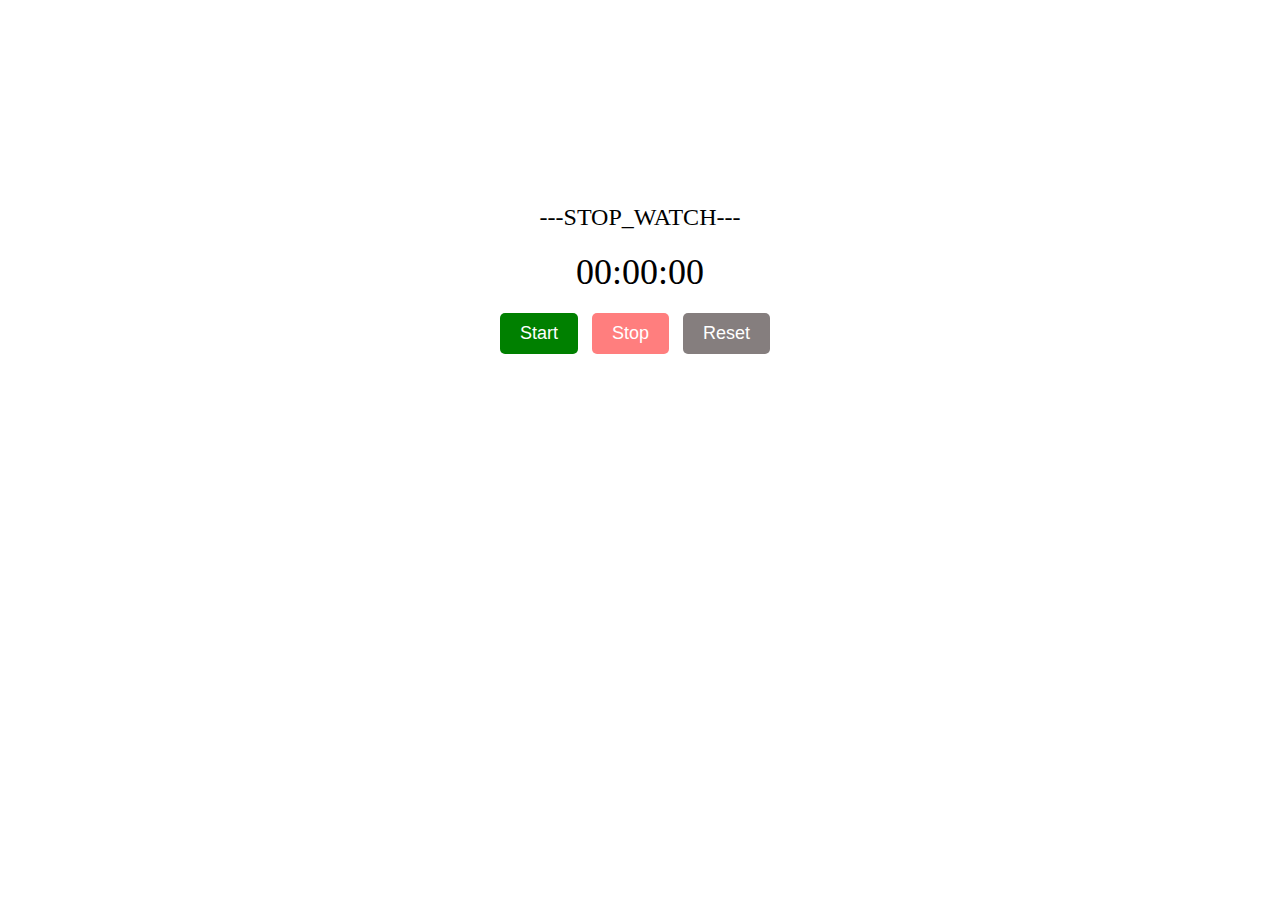
<file: 03-stop-watch/index.html>
<!DOCTYPE html>
<html lang="en">
<head>
  <meta charset="UTF-8">
  <meta name="viewport" content="width=device-width, initial-scale=1.0">
  <title>STOP WATCH</title>
  <link rel="stylesheet" href="style.css">
  <script src="script.js"></script>
</head>
<body>
  <div>
    <p class="title">---STOP_WATCH---</p>
    <div class="js-display display">00:00:00</div>
    <button class="js-start start" onclick="start()">Start</button>
    <button class="js-stop stop" onclick="stop()" disabled>Stop</button>
    <button class="js-reset reset" onclick="reset()">Reset</button>
  </div>
 
  
</body>
</html>
</file>
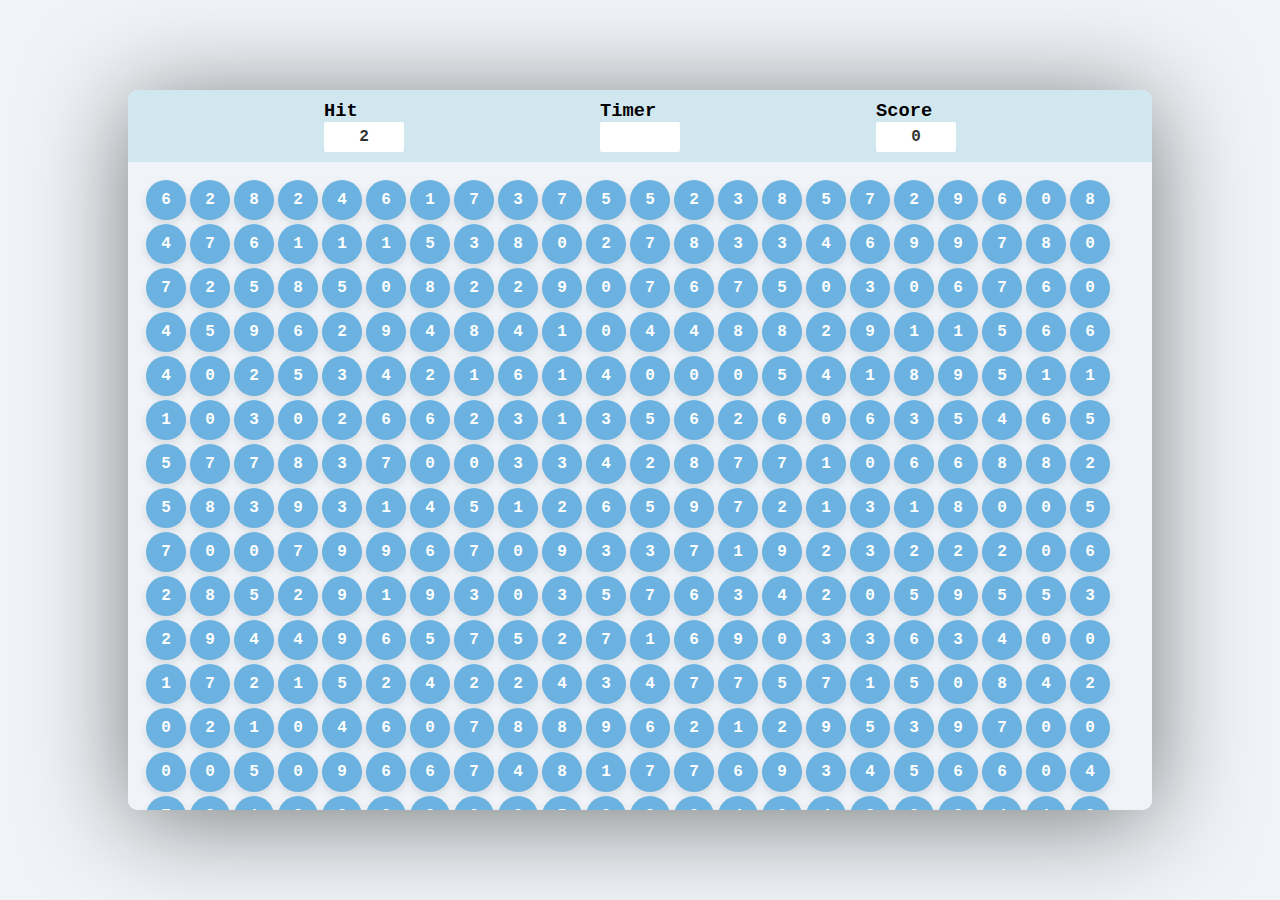
<file: 09-hit-boxes-game/index.html>
<!DOCTYPE html>
<html lang="en">
  <head>
    <meta charset="UTF-8" />
    <meta name="viewport" content="width=device-width, initial-scale=1.0" />
    <title>Practice 02</title>
    <link rel="stylesheet" href="style.css" />
  </head>
  <body>
    <div class="container">
      <div id="center">
        <div class="scoreboard">
          <div class="Hit">
            <h3>Hit</h3>
            <div id="hitVal" class="box"></div>
          </div>
          <div class="Timer">
            <h3>Timer</h3>
            <div id="time" class="box"></div>
          </div>
          <div class="score">
            <h3>Score</h3>
            <div id="score" class="box">0</div>
          </div>
        </div>

        <div class="playArea"></div>
      </div>
    </div>

    <script
      src="https://cdnjs.cloudflare.com/ajax/libs/gsap/3.9.1/gsap.min.js"
      integrity="sha512-H6cPm97FAsgIKmlBA4s774vqoN24V5gSQL4yBTDOY2su2DeXZVhQPxFK4P6GPdnZqM9fg1G3cMv5wD7e6cFLZQ=="
      crossorigin="anonymous"
      referrerpolicy="no-referrer"
    ></script>
    <script src="script.js"></script>
  </body>
</html>
</file>
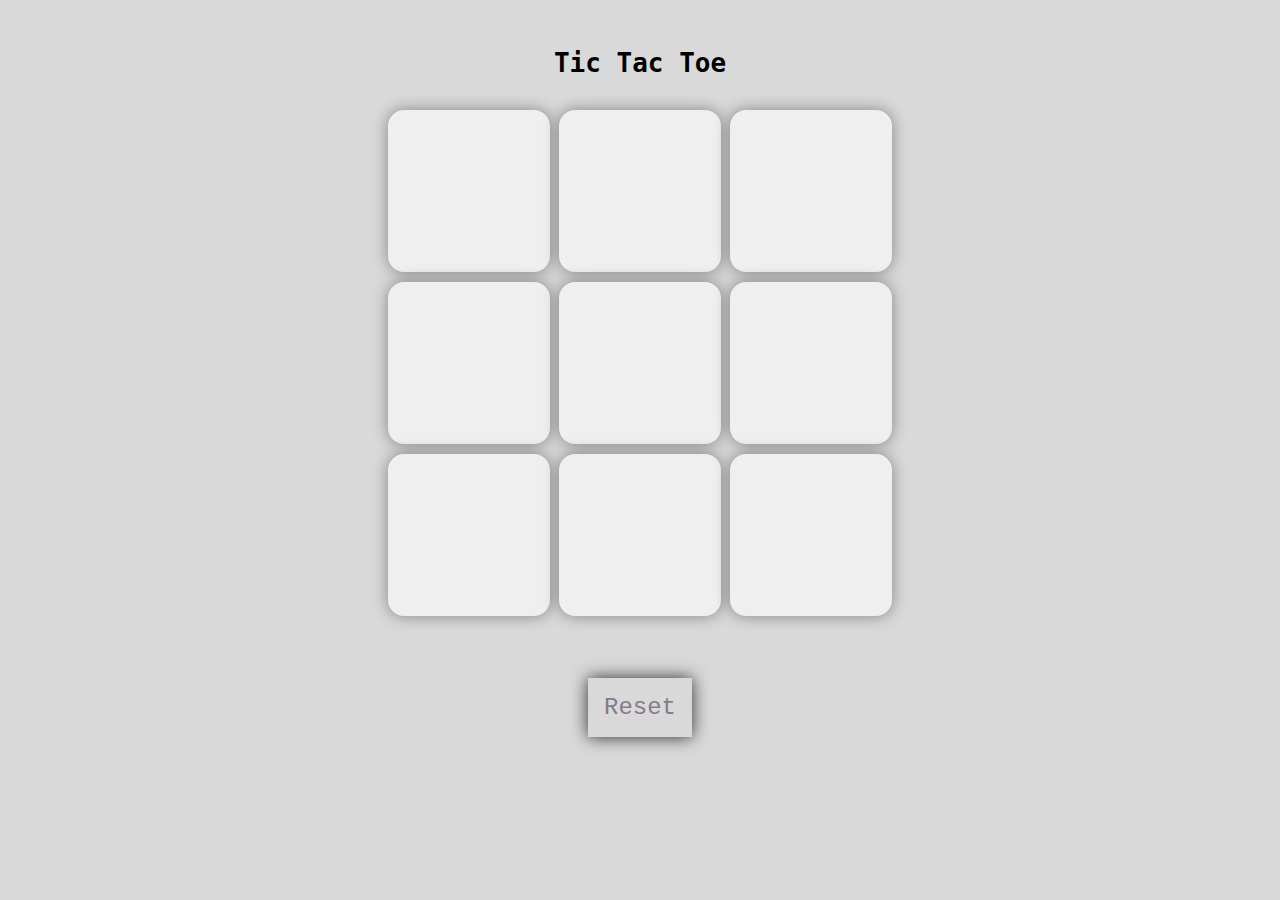
<file: 11-tic -tac-toe/index.html>
<!DOCTYPE html>
<html lang="en">
<head>
  <meta charset="UTF-8">
  <meta name="viewport" content="width=device-width, initial-scale=1.0">
  <title>Tic Tac Toe</title>
  <link rel="stylesheet" href="style.css">
</head>
<body>

  <main>
    <h1>Tic Tac Toe</h1>
    <div class="container">
      <div class="game">
        <button class="box js-box"></button>
        <button class="box js-box"></button>
        <button class="box js-box"></button>
        <button class="box js-box"></button>
        <button class="box js-box"></button>
        <button class="box js-box"></button>
        <button class="box js-box"></button>
        <button class="box js-box"></button>
        <button class="box js-box"></button>    
      </div>
    </div>
    <div class="msgContainer js-messageContainer hide ">
    <p class="result js-result msg ">Winner</p>
    <button class="newButton js-new-btn">New Game</button>
  </div>
    <button class="resetButton js-reset-btn">Reset</button>
  </main>
  <script src="script.js"></script>
</body>
</html>
</file>
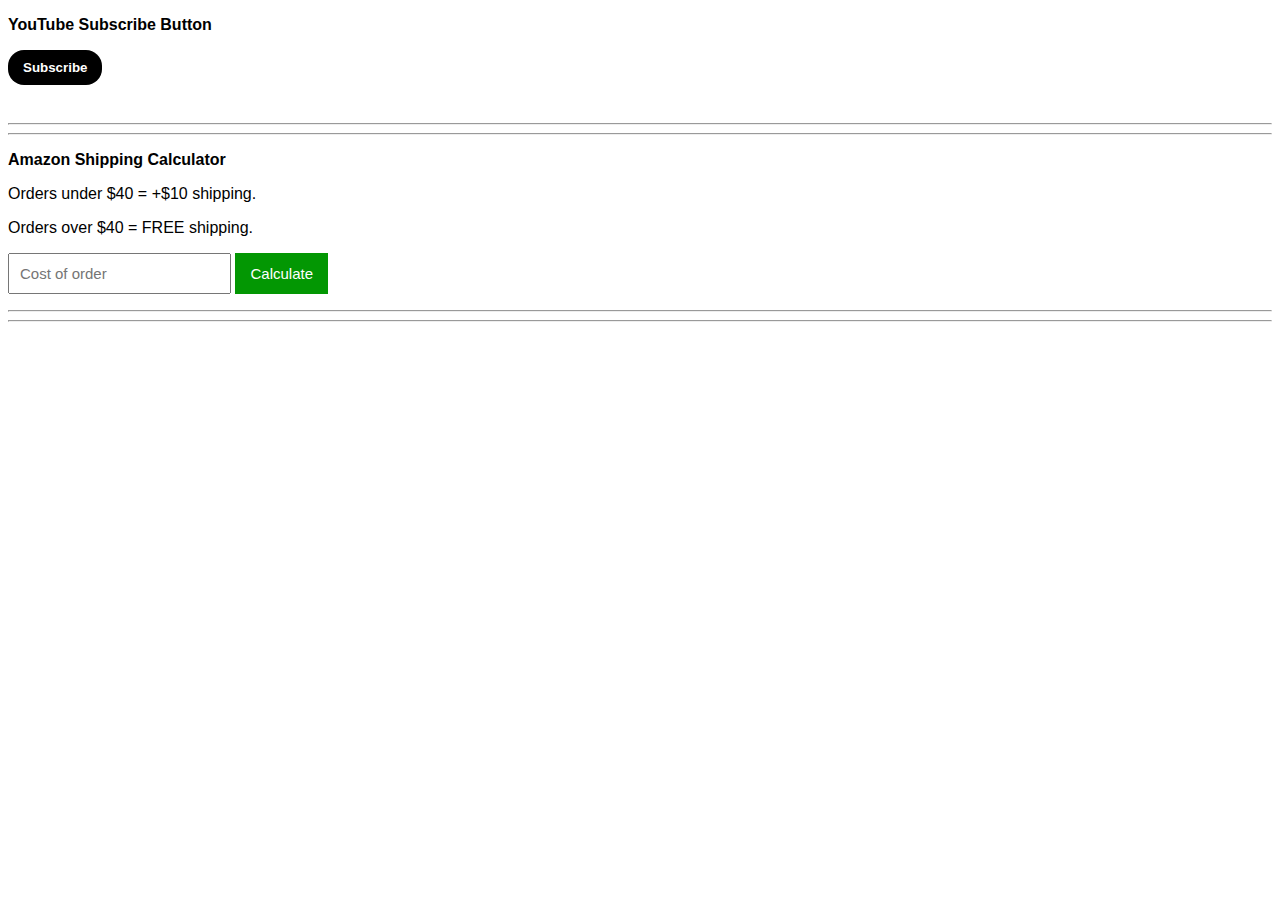
<file: 01-DOM/dom-project.html>
<!DOCTYPE html>
<html lang="en">
  <head>
    <meta charset="UTF-8" />
    <meta name="viewport" content="width=device-width, initial-scale=1.0" />
    <title>DOM Project</title>
    <style>
      body {
        font-family: Arial, Helvetica, sans-serif;
      }

      .subscribe-button {
        border: none;
        background-color: #000000;
        color: white;
        padding: 10px 15px;
        font-weight: bold;
        border-radius: 1rem;
        cursor: pointer;
        margin-bottom: 30px;
      }

      .is-subscribed {
        background-color: #f0f0f0;
        color: rgb(0, 0, 0);
      }

      .cost-input {
        font-size: 15px;
        padding: 10px;
      }

      .cal-button {
        border: none;
        font-size: 15px;
        padding: 12px 15px;
        color: white;
        background-color: rgb(3, 151, 3);
        cursor: pointer;
      }
    </style>
  </head>
  <body>
    <p style="font-weight: bold">YouTube Subscribe Button</p>

    <button
      class="js-subscribe-button subscribe-button"
      onclick=" 
  subscribe(); "
    >
      Subscribe
    </button>

    <hr />
    <hr />

    <p style="font-weight: bold">Amazon Shipping Calculator</p>

    <p>Orders under $40 = +$10 shipping.</p>

    <p>Orders over $40 = FREE shipping.</p>

    <input
      type="amount"
      placeholder="Cost of order"
      class="js-cost-input cost-input"
      onkeydown="

  handleCostKeyDown(event); //passing the event
 
  "
    />
    <button class="cal-button" onclick=" CalculateTotal();  ">Calculate</button>

    <p class="js-total-cost"></p>

    <hr />
    <hr />

    <script>
      function handleCostKeyDown(event) {
        //as the fn doesn't know the event
        if (event.key === "Enter") {
          CalculateTotal();
        }
      }

      function CalculateTotal() {
        const inputElement = document.querySelector(".js-cost-input");
        let cost = Number(inputElement.value);

        if (cost < 40) {
          cost = cost + 10;
        } else {
          cost = cost;
        }

        document.querySelector(".js-total-cost").innerHTML = `$${cost}`;
      }

      function subscribe() {
        const buttonElement = document.querySelector(".js-subscribe-button");

        if (buttonElement.innerText === "Subscribe") {
          buttonElement.innerHTML = "Subscribed";
          buttonElement.classList.add("is-subscribed");
        } else {
          buttonElement.innerHTML = "Subscribe";
          buttonElement.classList.remove("is-subscribed");
        }
      }
    </script>
  </body>
</html>
</file>
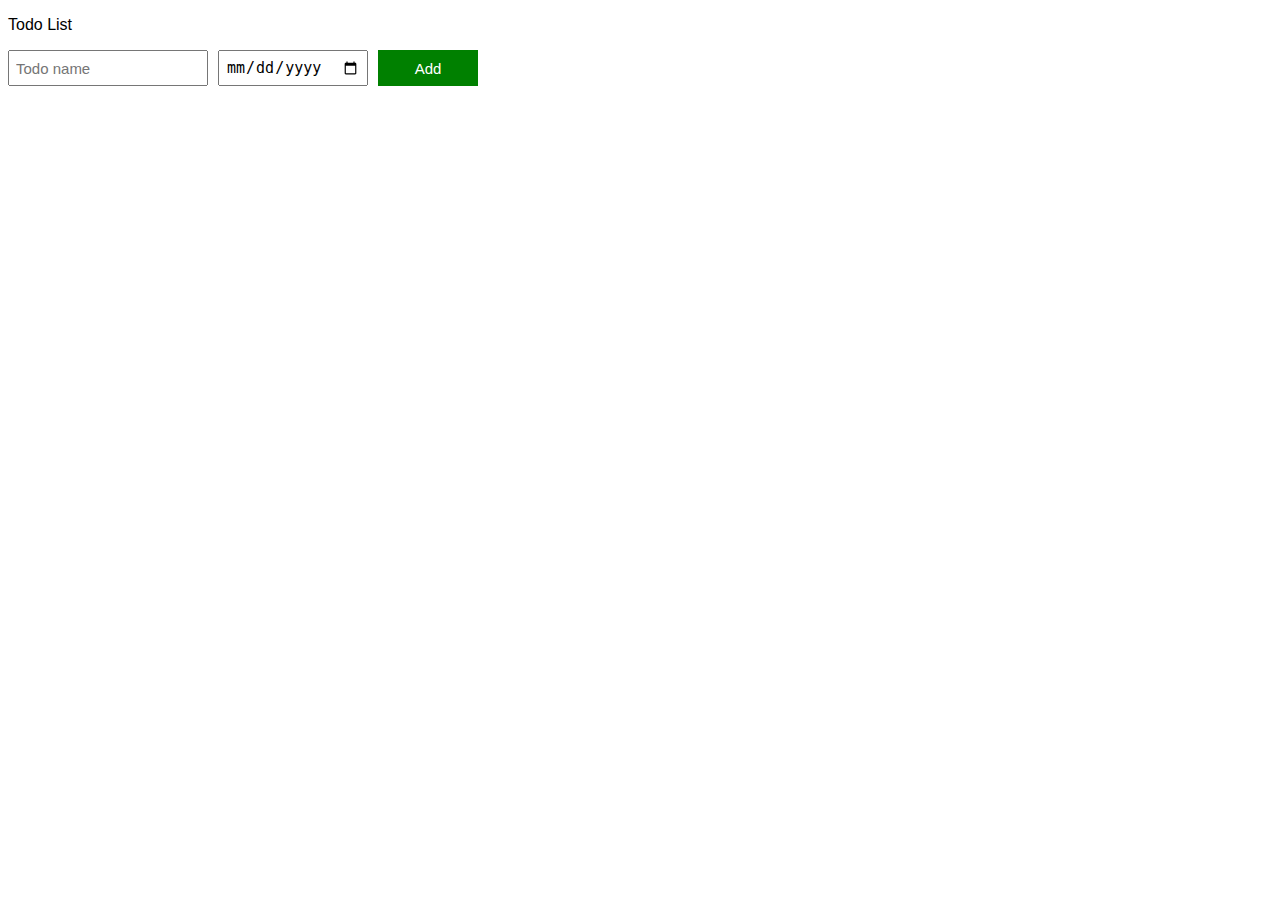
<file: 02-todo-list/todo-list.html>
<!DOCTYPE html>
<html lang="en">
<head>
  <meta charset="UTF-8">
  <meta name="viewport" content="width=device-width, initial-scale=1.0">
  <title>todo-list</title>
  <script src="todo-list.js"></script>
  <link rel="stylesheet" href="todo-list.css">
</head>
<body>

  <p>Todo List</p>

  <div class="todo-input-grid">
    <input type="text" placeholder="Todo name" class="js-name-input  name-input">
    <input type="date" class="js-dueDate-input dueDate-input">
    <button class="js-addButton add-button" onclick="
    addTodo()">Add</button>
  </div>

  <div class="js-todo-list  todo-grid "></div>
  
</body>
</html>
</file>
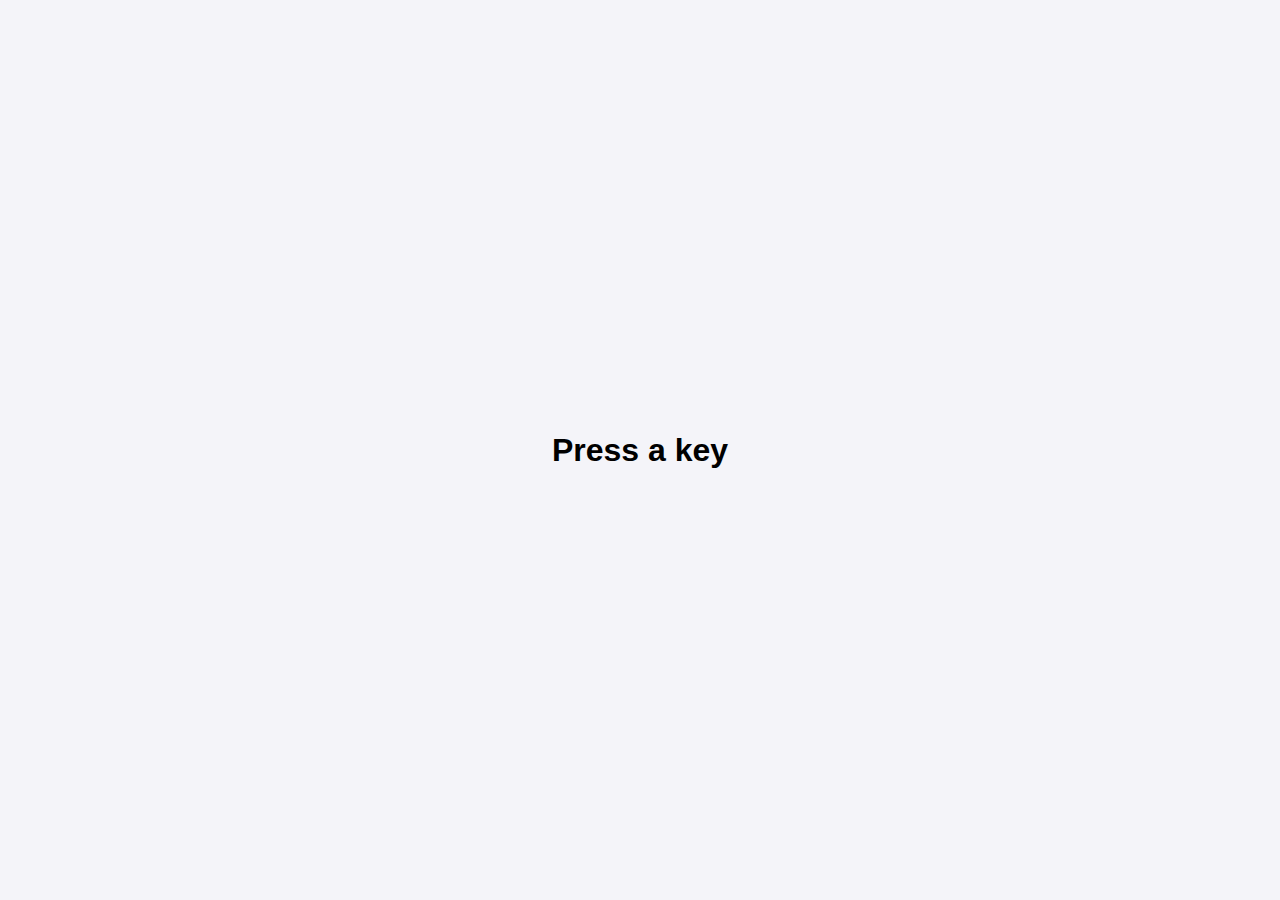
<file: 04-key-capture/keycapture.html>
<!DOCTYPE html>
<html lang="en">
<head>
  <meta charset="UTF-8">
  <meta name="viewport" content="width=device-width, initial-scale=1.0">
  <title>Document</title>
  <style>
    body {
      font-family: Arial, sans-serif;
      background-color: #f4f4f9;
      display: flex;
      justify-content: center;
      align-items: center;
      height: 100vh;
      margin: 0;
    }
    #key {
      text-align: center;
      margin-bottom: 20px;
    }
    table {
      width: 50%;
      margin: 0 auto;
      border-collapse: collapse;
      box-shadow: 0 2px 4px rgba(0, 0, 0, 0.1);
      background-color: #fff;
    }
    th, td {
      padding: 12px 15px;
      text-align: center;
      border: 1px solid #ddd;
    }
    th {
      background-color: #007bff;
      color: #fff;
      text-transform: uppercase;
    }
    tr:nth-child(even) {
      background-color: #f2f2f2;
    }
  </style>
</head>
<body>
  <h1 id="key">Press a key</h1>

  <script>
    const key = document.getElementById('key');

    window.addEventListener('keydown', (e) => {
      key.innerHTML = `
      <table>
        <tr>
          <th>Key</th>
          <th>Keycode</th>
          <th>Code</th>
        </tr>
        <tr>
          <td>${e.key}</td>
          <td>${e.keyCode}</td>
          <td>${e.code}</td>
        </tr>
      </table>`;
    });
  </script>
</body>
</html>
</file>
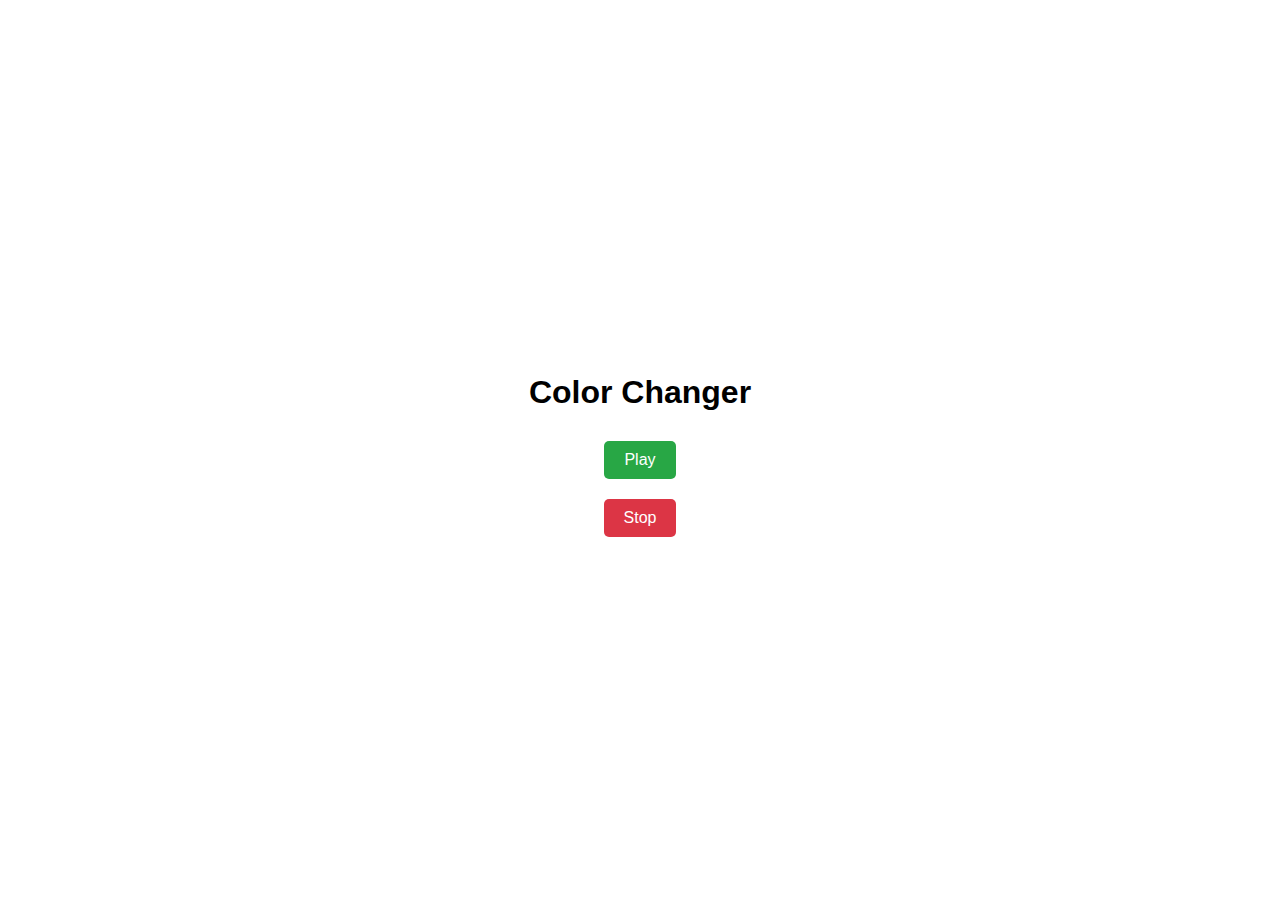
<file: 05-random-color-picker/randomColor.html>
<!DOCTYPE html>
<html lang="en">
<head>
  <meta charset="UTF-8">
  <meta name="viewport" content="width=device-width, initial-scale=1.0">
  <title>Color Changer</title>
  <style>
    body {
      font-family: Arial, sans-serif;
      display: flex;
      flex-direction: column;
      justify-content: center;
      align-items: center;
      height: 100vh;
      margin: 0;
      transition: background-color 0.5s ease;
    }
    h1 {
      margin-bottom: 20px;
    }
    button {
      padding: 10px 20px;
      margin: 10px;
      font-size: 16px;
      border: none;
      border-radius: 5px;
      cursor: pointer;
      transition: background-color 0.3s ease, transform 0.2s ease;
    }
    #play {
      background-color: #28a745;
      color: #fff;
    }
    #play:hover {
      background-color: #218838;
      transform: scale(1.1);
    }
    #stop {
      background-color: #dc3545;
      color: #fff;
    }
    #stop:hover {
      background-color: #c82333;
      transform: scale(1.1);
    }
  </style>
</head>
<body>
  <h1>Color Changer</h1>
  <button id="play">Play</button>
  <button id="stop">Stop</button>

  <script>
    const randomColor = function() {
      const hex = "123456789ABCDEF";
      let color = "#";
      for (let i = 0; i < 6; i++) {
        color += hex[Math.floor(Math.random() * 16)];
      }
      return color;
    }

    let stopcolor;
    function changeColor() {
      stopcolor = setInterval(changeBgColor, 200);
      function changeBgColor() {
        document.body.style.backgroundColor = randomColor();
      }
    }

    function stopChangeColor() {
      clearInterval(stopcolor);
      stopcolor = null;
    }

    document.querySelector('#play').addEventListener('click', changeColor);
    document.querySelector('#stop').addEventListener('click', stopChangeColor);
  </script>
</body>
</html>
</file>
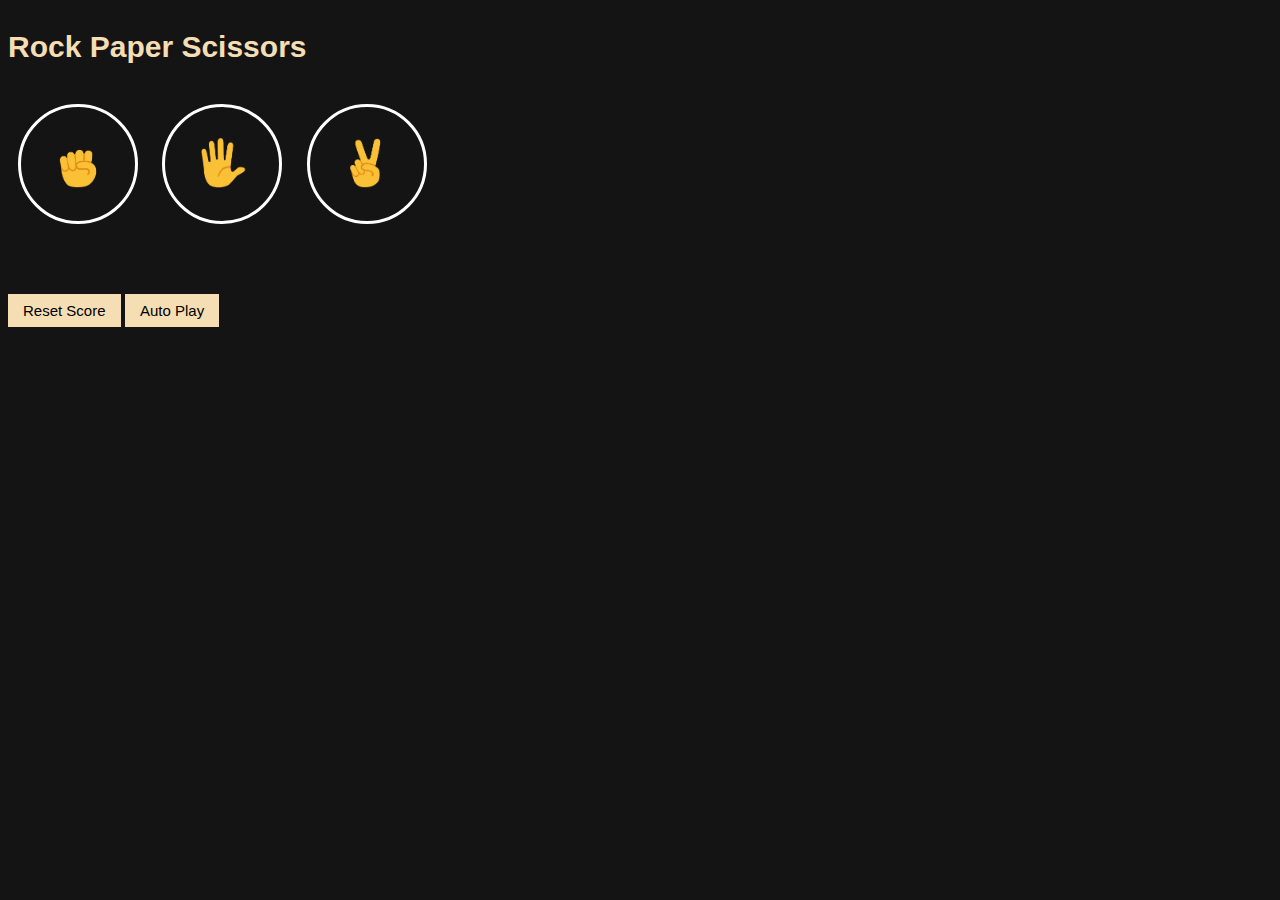
<file: 10-rock-paper-scissors/rock-paper-scissors.html>
<!DOCTYPE html>
<html>
  <head>
    <title>Rock Paper Scissors</title>
    <link rel="stylesheet" href="rock-paper-scissors.css" />
    <script src="rock-paper-scissors.js"></script>
  </head>
  <body>
    <p class="title">Rock Paper Scissors</p>
    <button
      class="move-button"
      onclick="
      playGame('rock');
    "
    >
      <img src="images/rock-emoji.png" class="move-icon" alt="" />
    </button>

    <button
      class="move-button"
      onclick="
      playGame('paper');
    "
    >
      <img class="move-icon" src="images/paper-emoji.png" alt="" />
    </button>

    <button
      class="move-button"
      onclick="
      playGame('scissors');
    "
    >
      <img class="move-icon" src="images/scissors-emoji.png" alt="" />
    </button>

    <p class="js-result result"></p>

    <p class="js-moves moves"></p>

    <p class="js-score score"></p>

    <button
      class="reset-score"
      onclick="
      score.wins = 0;
      score.losses = 0;
      score.ties = 0;
      localStorage.removeItem('score');
      updateScoreElement();
    "
    >
      Reset Score
    </button>

    <button
      class="auto-play js-auto-play"
      onclick="
    autoPlay();
    "
    >
      Auto Play
    </button>
  </body>
</html>
</file>
<file: 03-stop-watch/style.css>
body {
  text-align: center;
  margin: 0;
  padding-top: 20vh;
}

.title {
  font-size: 24px;
  margin-bottom: 20px;
}

.display {
  font-size: 36px;
  margin-bottom: 20px;
}

button {
  display: inline-block;
  padding: 10px 20px;
  font-size: 18px;
  cursor: pointer;
  border: none;
  border-radius: 5px;
  margin-right: 10px;
}

.start {
  background-color: green;
  color: white;
}

.stop {
  background-color: red;
  color: white;
}

.reset {
  background-color: rgb(133, 126, 126);
  color: white
}

button:disabled {
  opacity: 0.5;
}
</file>
<file: 09-hit-boxes-game/style.css>
* {
  margin: 0;
  padding: 0;
  box-sizing: border-box;
  font-family: "Courier New", Courier, monospace;
}

html,
body {
  height: 100%;
  width: 100%;
}

.container {
  display: flex;
  justify-content: center;
  align-items: center;
  height: 100%;
  width: 100%;
  background-color: #f0f4f8;
}

#center {
  overflow: hidden;
  background-color: #fff;
  border-radius: 10px;
  height: 80%;
  width: 80%;
  box-shadow: 0 10px 100px rgba(0, 0, 0, 0.5);
}

.scoreboard {
  display: flex;
  justify-content: space-evenly;
  align-items: center;
  background-color: #d1e7f0;
  height: 10%;
  width: 100%;
}

.box {
  display: flex;
  justify-content: center;
  height: 30px;
  border-radius: 2px;
  align-items: center;
  width: 80px;
  background-color: white;
  font-weight: 800;
  color: #333;
}

.playArea {
  height: 90%;
  width: 100%;
  padding: 1rem;
  display: flex;
  flex-wrap: wrap;
  background-color: #f0f4f8;
}

.bubble {
  display: flex;
  margin: 2px;
  justify-content: center;
  align-items: center;
  height: 40px;
  width: 40px;
  background-color: #6cb2e0;
  border-radius: 50%;
  font-weight: 800;
  color: white;
  box-shadow: 0 4px 8px rgba(0, 0, 0, 0.1);
  transition: all ease 0.6s;
}

.bubble:hover {
  background-color: #97cbff;
  transform: scale(1.1);
}

.over {
  text-align: center;
  color: red;
  font-size: 2em;
  margin-top: 20px;
}

.finalScore {
  text-align: center;
  color: green;
  font-size: 1.5em;
  margin-top: 10px;
}

.refreshNote {
  text-align: center;
  color: red;
  font-size: 1em;
  margin-top: 5px;
}

.overContainer {
  display: flex;
  flex-direction: column;
  justify-content: center;
  align-items: center;
  margin-left: 13rem;
}
</file>
<file: 11-tic -tac-toe/style.css>
*{
  margin: 0;
  padding: 0;
  box-sizing: border-box;
}

body{
  background-color: #D9D9D9;
  text-align: center;
}

.container{
  height: 70vh;
  display: flex;
  justify-content: center;
  align-items: center;
}

.game{
  height: 60vmin;
  width: 60vmin;
  display: flex;
  flex-wrap: wrap;
  justify-content: center;
  align-items: center;
  padding: 1rem;
  margin: 1rem;
  gap: 1vmin;


}

.box{
  height: 18vmin; 
  width: 18vmin; 
  border: none;
  border-radius: 1rem;
  box-shadow: 0 0 1rem rgba(0,0,0,0.4);
  cursor: pointer;
  font-size: 8vmin;
  font-family: 'Courier New', Courier, monospace;
  color: #877A8A;
}

.box:hover {
  transform: scale(1.05);
}

h1{
  height: 1rem;
  font-family:monospace;
  padding-top:3rem ;
}

.resetButton{
  padding: 1rem;
  font-size: 1.5rem;
  border: none;
  box-shadow: 0 0 1rem rgba(0,0,0,0.8);
  cursor: pointer;
  background-color: #D9D9D9;
  font-family: 'Courier New', Courier, monospace;
  color: #877A8A;

}
.resetButton:hover {
  transform: scale(1.15);
}

.newButton{
  padding: 1rem;
  margin-bottom: 2rem;
  font-size: 1.5rem;
  border: none;
  box-shadow: 0 0 1rem rgba(0,0,0,0.8);
  cursor: pointer;
  background-color: #000000;
  font-family: 'Courier New', Courier, monospace;
  color: #9d9e9c;

}
.newButton:hover {
  transform: scale(1.15);
}

.result{
 font-size: xx-large;
 margin-bottom: 3rem;
 font-weight: bold;
 font-family: 'Courier New', Courier, monospace;

}

.hide{
 display: none;
}

.box.O {
  color: blue; 
}

.box.X {
  color: red; 
}

@media only screen and (max-width: 600px) {
  .game {
    height: 80vmin;
    width: 80vmin;
  }

  .box {
    height: 20vmin;
    width: 20vmin;
    font-size: 10vmin;
  }

  h1 {
    font-size: 2rem;
  }

  .resetButton,
  .newButton {
    font-size: 1rem;
  }
}

@media only screen and (min-width: 601px) and (max-width: 1040px) {
  .game {
    height: 60vmin;
    width: 60vmin;
  }

  .box {
    height: 15vmin;
    width: 15vmin;
    font-size: 7vmin;
  }

  h1 {
    font-size: 2.25rem;
  }

  .resetButton,
  .newButton {
    font-size: 1.1rem;
  }
}
</file>
<file: 02-todo-list/todo-list.css>
body{
  font-family: Arial, Helvetica, sans-serif;
}

.todo-grid,.todo-input-grid{
  display: grid;
  grid-template-columns: 200px 150px 100px ;
  column-gap: 10px;
  row-gap: 10px;
  align-items: center;
  

}

.todo-input-grid{
  margin-bottom: 10px;
  align-items: stretch;
}

.name-input,.dueDate-input{
  font-size: 15px;
  padding: 6px;
}

.add-button{

  background-color: green;
  color: white;
  border: none;
  font-size: 15px;
  cursor: pointer;

}

.delete-button{
  background-color: rgb(126, 15, 15);
  color: white;
  border: none;
  font-size: 15px;
  padding: 10px;
  cursor: pointer;

}
</file>
<file: 10-rock-paper-scissors/rock-paper-scissors.css>
body {
  background-color: #141414;
  color: wheat;
  font-family: Arial, Helvetica, sans-serif;
}

.title {
  font-size: 30px;
  font-weight: bold;
}

.move-icon {
  height: 50px;
}

.move-button {
  background-color: transparent;
  border: 3px solid white;
  height: 120px;
  width: 120px;
  border-radius: 60px;
  margin: 10px;
  cursor: pointer;
}

.result {
  font-size: 25px;
  font-weight: bold;
  margin-top: 50px;
}

.score {
  margin-top: 60px;
}

.reset-score,
.auto-play {
  background-color: wheat;
  border: none;
  color: rgb(0, 0, 0);
  font-size: 15px;
  padding: 8px 15px;
  cursor: pointer;
}

@media screen and (max-width: 768px) {
  .move-icon {
    height: 30px;
  }

  .move-button {
    height: 80px;
    width: 80px;
    border-radius: 40px;
  }

  .title {
    font-size: 20px;
  }

  .result {
    font-size: 18px;
    margin-top: 30px;
  }

  .score {
    margin-top: 40px;
  }

  .reset-score,
  .auto-play {
    font-size: 12px;
    padding: 6px 10px;
  }
}
</file>
